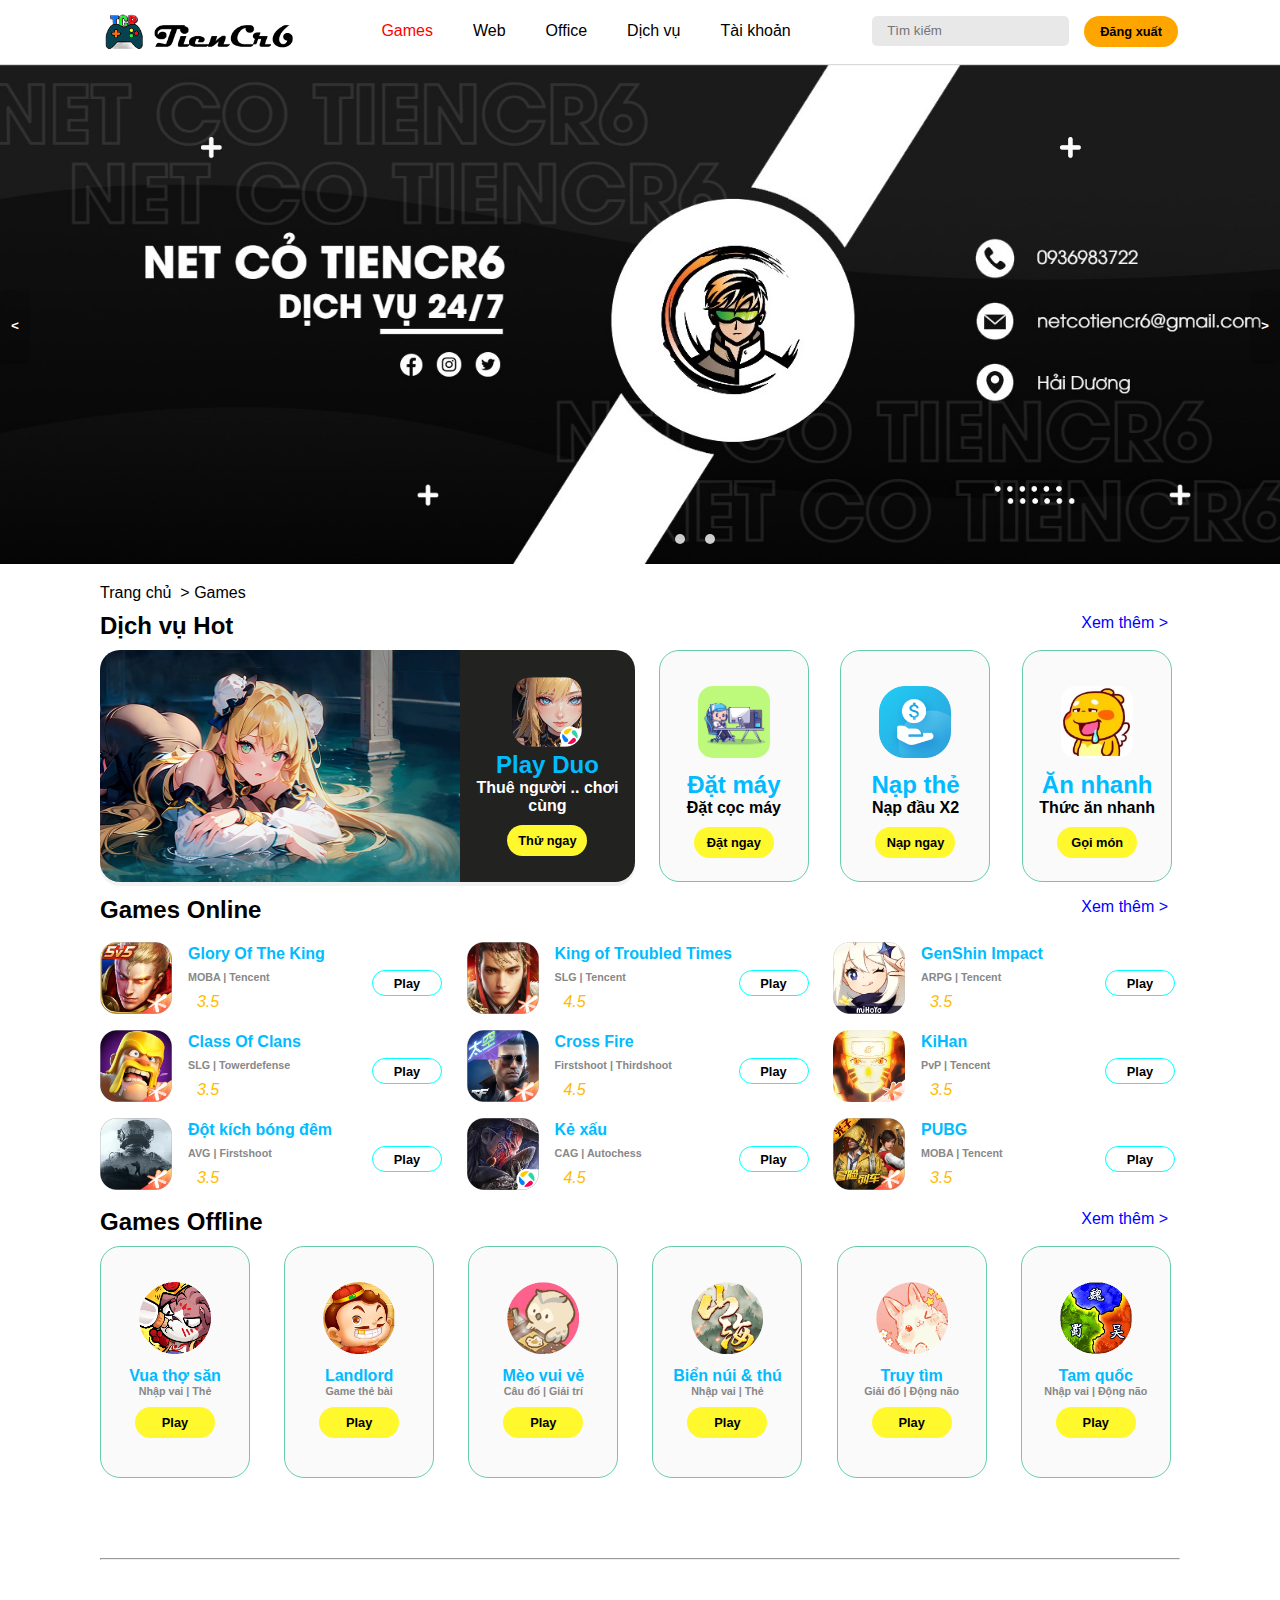
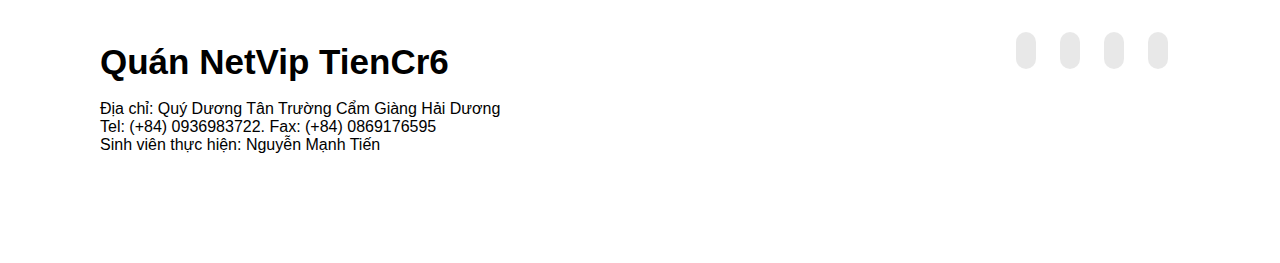
<file: index.html>
<!DOCTYPE html>
<html lang="en">
<head>
    <meta charset="UTF-8">
    <meta http-equiv="X-UA-Compatible" content="IE=edge">
    <meta name="viewport" content="width=device-width, initial-scale=1.0">
    <link rel="icon" type="image/x-icon" href="assets/images/favicon.ico">
    <link rel="stylesheet" href="assets/css/stylesindex.css">
    <link rel="stylesheet" href="assets/css/sliderstyle.css">
    <link rel="stylesheet" href="https://cdnjs.cloudflare.com/ajax/libs/font-awesome/6.4.0/css/all.min.css" integrity="sha512-iecdLmaskl7CVkqkXNQ/ZH/XLlvWZOJyj7Yy7tcenmpD1ypASozpmT/E0iPtmFIB46ZmdtAc9eNBvH0H/ZpiBw==" crossorigin="anonymous" referrerpolicy="no-referrer" />
    <title>NetVip TienCr6</title>
</head>
<body>
    <header>
        <div id="myHeader">
            <nav class="navbar">
                <div class="logo">
                    <a href="index.html">
                        <img src="assets/images/logo.png" alt="logo">
                    </a>
                </div>
                <ul class="links">
                    <li><a href="index.html" id="active">Games</a></li>
                    <li><a href="web.html">Web</a></li>
                    <li><a href="office.html">Office</a></li>
                    <li><a href="chat.html">Dịch vụ</a></li>
                    <li><a href="">Tài khoản</a></li>
                </ul>
                <div class="search-logout">
                    <div class="search">
                        <input type="text" placeholder="Tìm kiếm">
                        <a href="error.html"><i class="fa-solid fa-magnifying-glass"></i></a>
                    </div>
                    <a href="login.html" class="action_btn">Đăng xuất</a>
                    <div class="toggle_btn">
                        <i class="fa-solid fa-bars"></i>
                    </div>
                </div>
            </nav>
            <div class="dropdow_menu">
                <li><a href="index.html" id="active">Games</a></li>
                <li><a href="web.html">Web</a></li>
                <li><a href="office.html">Office</a></li>
                <li><a href="chat.html">Dịch vụ</a></li>
                <li><a href="">Tài khoản</a></li>
                <li><a href="login.html" class="action_btn">Đăng xuất</a></li>               
            </div>
        </div>
    </header>
    <main>
        <section id="hero">
            <div class="slider">
                <div class="list">
                    <div class="item">
                        <img src="assets/images/1.jpg" alt="">
                    </div>
                    <div class="item">
                        <img src="assets/images/2.jpg" alt="">
                    </div>
                    <div class="item">
                        <img src="assets/images/3.jpg" alt="">
                    </div>
                    <div class="item">
                        <img src="assets/images/4.jpg" alt="">
                    </div>
                    <div class="item">
                        <img src="assets/images/5.jpg" alt="">
                    </div>
                </div>
                <div class="buttons">
                    <button id="prev"><</button>
                    <button id="next">></button>
                </div>
                <ul class="dots">
                    <li class="active"></li>
                    <li></li>
                    <li></li>
                    <li></li>
                    <li></li>
                </ul>
            </div>
            <div class="Bread_Crumb">
                <a href="index.html">Trang chủ &nbsp</a>
                <p>> Games</p>
            </div>
            <div class="main--content">
                <div class="p1">
                    <div class="title">
                        <h2>Dịch vụ Hot</h2>
                        <a>Xem thêm ></a>
                    </div>
                    <div class="cards">
                        <div class="card card-1">
                            <div class="card--stats">
                                <img src="assets/images/thuenv.webp" alt="thuenv">
                            </div>
                            <div class="card--data">
                                <div class="card--data_ctn">
                                    <img src="assets/images/thuenv_icon.webp" alt="thuenv_icon">
                                    <h2 class="card--title">Play Duo</h2>
                                    <h4>Thuê người .. chơi cùng</h4>
                                    <button class="action_test">Thử ngay</button>
                                </div>
                            </div>
                        </div>
                        <div class="card card-2">
                            <div class="card--stats">
                                <img src="assets/images/thuepc.webp" alt="">
                            </div>
                            <div class="card--data">
                                <h2 class="card--title">Đặt máy</h2>
                                <h4>Đặt cọc máy</h4>
                            </div>
                            <div class="card--button">
                                <button class="action_test">Đặt ngay</button>
                            </div>
                        </div>
                        <div class="card card-2">
                            <div class="card--stats">
                                <img src="assets/images/napcard.webp" alt="">
                            </div>
                            <div class="card--data">
                                <h2 class="card--title">Nạp thẻ</h2>
                                <h4>Nạp đầu X2</h4>
                            </div>
                            <div class="card--button">
                                <button class="action_test">Nạp ngay</button>
                            </div>
                        </div>
                        <div class="card card-2">
                            <div class="card--stats">
                                <img src="assets/images/annhanh.webp" alt="">
                            </div>
                            <div class="card--data">
                                <h2 class="card--title">Ăn nhanh</h2>
                                <h4>Thức ăn nhanh</h4>
                            </div>
                            <div class="card--button">
                                <button class="action_test">Gọi món</button>
                            </div>
                        </div>
                    </div>
                </div>
                <div class="p2">
                    <div class="title">
                        <h2>Games Online</h2>
                        <a>Xem thêm ></a>
                    </div>
                    <div class="cards">
                        <div class="card card-3">
                            <div class="card--stats">
                                <img src="assets/images/5v5.webp" alt="">
                            </div>
                            <div class="card--data">
                                <h4 class="card--title">Glory Of The King</h4>
                                <h6>MOBA | Tencent</h6>
                                <i class="fa-solid fa-face-grin-stars">&nbsp 3.5</i>
                            </div>
                            <div class="card--button">
                                <button class="action_test_2">Play</button>
                            </div>
                        </div>
                        <div class="card card-3">
                            <div class="card--stats">
                                <img src="assets/images/King of Troubled Time.webp" alt="">
                            </div>
                            <div class="card--data">
                                <h4 class="card--title">King of Troubled Times</h4>
                                <h6>SLG | Tencent</h6>
                                <i class="fa-solid fa-face-grin-stars">&nbsp 4.5</i>
                            </div>
                            <div class="card--button">
                                <button class="action_test_2">Play</button>
                            </div>
                        </div>
                        <div class="card card-3">
                            <div class="card--stats">
                                <img src="assets/images/Genshin.webp" alt="">
                            </div>
                            <div class="card--data">
                                <h4 class="card--title">GenShin Impact</h4>
                                <h6>ARPG | Tencent</h6>
                                <i class="fa-solid fa-face-grin-stars">&nbsp 3.5</i>
                            </div>
                            <div class="card--button">
                                <button class="action_test_2">Play</button>
                            </div>
                        </div>
                    </div>
                    <div class="cards">
                        <div class="card card-3">
                            <div class="card--stats">
                                <img src="assets/images/classofclan.webp"alt="">
                            </div>
                            <div class="card--data">
                                <h4 class="card--title">Class Of Clans</h4>
                                <h6>SLG | Towerdefense</h6>
                                <i class="fa-solid fa-face-grin-stars">&nbsp 3.5</i>
                            </div>
                            <div class="card--button">
                                <button class="action_test_2">Play</button>
                            </div>
                        </div>
                        <div class="card card-3">
                            <div class="card--stats">
                                <img src="assets/images/crossfire.webp" alt="">
                            </div>
                            <div class="card--data">
                                <h4 class="card--title">Cross Fire</h4>
                                <h6>Firstshoot | Thirdshoot</h6>
                                <i class="fa-solid fa-face-grin-stars">&nbsp 4.5</i>
                            </div>
                            <div class="card--button">
                                <button class="action_test_2">Play</button>
                            </div>
                        </div>
                        <div class="card card-3">
                            <div class="card--stats">
                                <img src="assets/images/KiHan.webp" alt="">
                            </div>
                            <div class="card--data">
                                <h4 class="card--title">KiHan</h4>
                                <h6>PvP | Tencent</h6>
                                <i class="fa-solid fa-face-grin-stars">&nbsp 3.5</i>
                            </div>
                            <div class="card--button">
                                <button class="action_test_2">Play</button>
                            </div>
                        </div>
                    </div>
                    <div class="cards">
                        <div class="card card-3">
                            <div class="card--stats">
                                <img src="assets/images/vungtoi.webp" alt="">
                            </div>
                            <div class="card--data">
                                <h4 class="card--title">Đột kích bóng đêm</h4>
                                <h6>AVG | Firstshoot</h6>
                                <i class="fa-solid fa-face-grin-stars">&nbsp 3.5</i>
                            </div>
                            <div class="card--button">
                                <button class="action_test_2">Play</button>
                            </div>
                        </div>
                        <div class="card card-3">
                            <div class="card--stats">
                                <img src="assets/images/kexau.webp" alt="">
                            </div>
                            <div class="card--data">
                                <h4 class="card--title">Kẻ xấu</h4>
                                <h6>CAG | Autochess</h6>
                                <i class="fa-solid fa-face-grin-stars">&nbsp 4.5</i>
                            </div>
                            <div class="card--button">
                                <button class="action_test_2">Play</button>
                            </div>
                        </div>
                        <div class="card card-3">
                            <div class="card--stats">
                                <img src="assets/images/pubg.webp" alt="">
                            </div>
                            <div class="card--data">
                                <h4 class="card--title">PUBG</h4>
                                <h6>MOBA | Tencent</h6>
                                <i class="fa-solid fa-face-grin-stars">&nbsp 3.5</i>
                            </div>
                            <div class="card--button">
                                <button class="action_test_2">Play</button>
                            </div>
                        </div>
                    </div>
                </div>
                <div class="p3">
                    <div class="title">
                        <h2>Games Offline</h2>
                        <a>Xem thêm ></a>
                    </div>
                    <div class="cards">
                        <div class="card card-2" style="margin-left: 0;">
                            <div class="card--stats">
                                <img src="assets/images/vuathosan.webp" alt="">
                            </div>
                            <div class="card--data">
                                <h4 class="card--title">Vua thợ săn</h4>
                                <h6>Nhập vai | Thẻ</h6>
                            </div>
                            <div class="card--button">
                                <button class="action_test">Play</button>
                            </div>
                        </div>
                        <div class="card card-2">
                            <div class="card--stats">
                                <img src="assets/images/landlord.webp" alt="">
                            </div>
                            <div class="card--data">
                                <h4 class="card--title">Landlord</h4>
                                <h6>Game thẻ bài</h6>
                            </div>
                            <div class="card--button">
                                <button class="action_test">Play</button>
                            </div>
                        </div>
                        <div class="card card-2">
                            <div class="card--stats">
                                <img src="assets/images/meovuive.webp" alt="">
                            </div>
                            <div class="card--data">
                                <h4 class="card--title">Mèo vui vẻ</h4>
                                <h6>Câu đố | Giải trí</h6>
                            </div>
                            <div class="card--button">
                                <button class="action_test">Play</button>
                            </div>
                        </div>
                        <div class="card card-2">
                            <div class="card--stats">
                                <img src="assets/images/biennui.webp" alt="">
                            </div>
                            <div class="card--data">
                                <h4 class="card--title">Biển núi & thú</h4>
                                <h6>Nhập vai | Thẻ</h6>
                            </div>
                            <div class="card--button">
                                <button class="action_test">Play</button>
                            </div>
                        </div>
                        <div class="card card-2">
                            <div class="card--stats">
                                <img src="assets/images/truytim.webp" alt="">
                            </div>
                            <div class="card--data">
                                <h4 class="card--title">Truy tìm</h4>
                                <h6>Giải đố | Động não</h6>
                            </div>
                            <div class="card--button">
                                <button class="action_test">Play</button>
                            </div>
                        </div>
                        <div class="card card-2">
                            <div class="card--stats">
                                <img src="assets/images/tamquoc.webp" alt="">
                            </div>
                            <div class="card--data">
                                <h4 class="card--title">Tam quốc</h4>
                                <h6>Nhập vai | Động não</h6>
                            </div>
                            <div class="card--button">
                                <button class="action_test">Play</button>
                            </div>
                        </div>

                    </div>
                </div>
            </div>
            </div>
            <hr/>
        </section>
    </main>
    <footer>
        <div class="info">
            <h1>Quán NetVip TienCr6</h1>
            <br>
            <p>Địa chỉ: Quý Dương Tân Trường Cẩm Giàng Hải Dương</p>
            <p>Tel: (+84) 0936983722. Fax: (+84) 0869176595</p>
            <p>Sinh viên thực hiện: Nguyễn Mạnh Tiến</p>
        </div>
        <div class="link-info">
            <li><a href="http://facebook.com/tiencr6" target="_blank"><i class="fa-brands fa-facebook" style="color: blue;"></i></a></li>
            <li><a href="http://youtube.com" target="_blank"><i class="fa-brands fa-youtube" style="color: red;"></i></a></li>
            <li><a href="https://github.com/Tiendz6" target="_blank"><i class="fa-brands fa-github" style="color: black;"></i></a></li>
            <li><a href="https://t.me/tiencr6" target="_blank"><i class="fa-brands fa-telegram" style="color: rgb(73, 73, 255);"></i></a></li>            
        </div>
    </footer>
    <div class="qr">
        <a style="text-decoration:none" class='messenger' href='https://duykhoa.com/' target='_blank' title='noti'>
            <i aria-hidden='true' class='fab fa-facebook-messenger rung'></i>
        </a>
    </div>
</body>
<script src="assets/js/app.js"></script>
<script src="assets/js/main.js"></script>
</html>
</file>
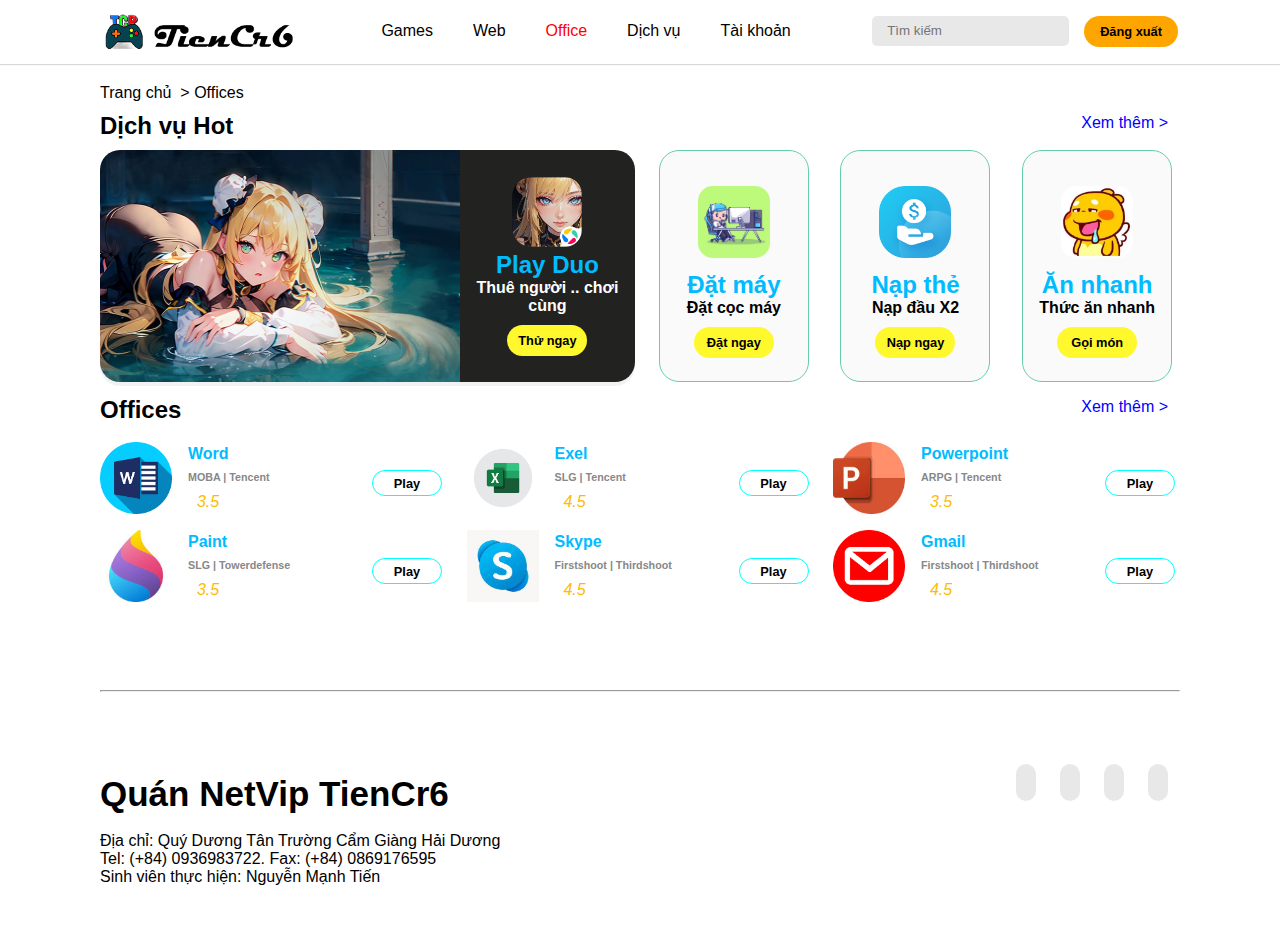
<file: acc.html>
<!DOCTYPE html>
<html lang="en">
<head>
    <meta charset="UTF-8">
    <meta http-equiv="X-UA-Compatible" content="IE=edge">
    <meta name="viewport" content="width=device-width, initial-scale=1.0">
    <link rel="icon" type="image/x-icon" href="assets/images/favicon.ico">
    <link rel="stylesheet" href="assets/css/stylesindex.css">
    <link rel="stylesheet" href="assets/css/sliderstyle.css">
    <link rel="stylesheet" href="https://cdnjs.cloudflare.com/ajax/libs/font-awesome/6.4.0/css/all.min.css" integrity="sha512-iecdLmaskl7CVkqkXNQ/ZH/XLlvWZOJyj7Yy7tcenmpD1ypASozpmT/E0iPtmFIB46ZmdtAc9eNBvH0H/ZpiBw==" crossorigin="anonymous" referrerpolicy="no-referrer" />
    <title>NetVip TienCr6</title>
</head>
<body>
    <header>
        <div id="myHeader">
            <nav class="navbar">
                <div class="logo">
                    <a href="index.html">
                        <img src="assets/images/logo.png" alt="logo">
                    </a>
                </div>
                <ul class="links">
                    <li><a href="index.html">Games</a></li>
                    <li><a href="web.html">Web</a></li>
                    <li><a href="office.html" id="active">Office</a></li>
                    <li><a href="chat.html">Dịch vụ</a></li>
                    <li><a href="">Tài khoản</a></li>
                </ul>
                <div class="search-logout">
                    <div class="search">
                        <input type="text" placeholder="Tìm kiếm">
                        <a href="error.html"><i class="fa-solid fa-magnifying-glass"></i></a>
                    </div>
                    <a href="login.html" class="action_btn">Đăng xuất</a>
                    <div class="toggle_btn">
                        <i class="fa-solid fa-bars"></i>
                    </div>
                </div>
            </nav>
            <div class="dropdow_menu">
                <li><a href="index.html">Games</a></li>
                <li><a href="web.html">Web</a></li>
                <li><a href="office.html" id="active">Office</a></li>
                <li><a href="chat.html">Dịch vụ</a></li>
                <li><a href="">Tài khoản</a></li>
                <li><a href="login.html" class="action_btn">Đăng xuất</a></li>               
            </div>
        </div>
    </header>
    <main>
        <section id="hero">
            <div class="Bread_Crumb">
                <a href="index.html">Trang chủ &nbsp</a>
                <p>> Offices</p>
            </div>
            <div class="main--content">
                <div class="p1">
                    <div class="title">
                        <h2>Dịch vụ Hot</h2>
                        <a>Xem thêm ></a>
                    </div>
                    <div class="cards">
                        <div class="card card-1">
                            <div class="card--stats">
                                <img src="assets/images/thuenv.webp" alt="thuenv">
                            </div>
                            <div class="card--data">
                                <div class="card--data_ctn">
                                    <img src="assets/images/thuenv_icon.webp" alt="thuenv_icon">
                                    <h2 class="card--title">Play Duo</h2>
                                    <h4>Thuê người .. chơi cùng</h4>
                                    <button class="action_test">Thử ngay</button>
                                </div>
                            </div>
                        </div>
                        <div class="card card-2">
                            <div class="card--stats">
                                <img src="assets/images/thuepc.webp" alt="">
                            </div>
                            <div class="card--data">
                                <h2 class="card--title">Đặt máy</h2>
                                <h4>Đặt cọc máy</h4>
                            </div>
                            <div class="card--button">
                                <button class="action_test">Đặt ngay</button>
                            </div>
                        </div>
                        <div class="card card-2">
                            <div class="card--stats">
                                <img src="assets/images/napcard.webp" alt="">
                            </div>
                            <div class="card--data">
                                <h2 class="card--title">Nạp thẻ</h2>
                                <h4>Nạp đầu X2</h4>
                            </div>
                            <div class="card--button">
                                <button class="action_test">Nạp ngay</button>
                            </div>
                        </div>
                        <div class="card card-2">
                            <div class="card--stats">
                                <img src="assets/images/annhanh.webp" alt="">
                            </div>
                            <div class="card--data">
                                <h2 class="card--title">Ăn nhanh</h2>
                                <h4>Thức ăn nhanh</h4>
                            </div>
                            <div class="card--button">
                                <button class="action_test">Gọi món</button>
                            </div>
                        </div>
                    </div>
                </div>
                <div class="p2">
                    <div class="title">
                        <h2>Offices</h2>
                        <a>Xem thêm ></a>
                    </div>
                    <div class="cards">
                        <div class="card card-3">
                            <div class="card--stats">
                                <img src="assets/images/word.webp" alt="">
                            </div>
                            <div class="card--data">
                                <h4 class="card--title">Word</h4>
                                <h6>MOBA | Tencent</h6>
                                <i class="fa-solid fa-face-grin-stars">&nbsp 3.5</i>
                            </div>
                            <div class="card--button">
                                <button class="action_test_2">Play</button>
                            </div>
                        </div>
                        <div class="card card-3">
                            <div class="card--stats">
                                <img src="assets/images/exel.webp" alt="">
                            </div>
                            <div class="card--data">
                                <h4 class="card--title">Exel</h4>
                                <h6>SLG | Tencent</h6>
                                <i class="fa-solid fa-face-grin-stars">&nbsp 4.5</i>
                            </div>
                            <div class="card--button">
                                <button class="action_test_2">Play</button>
                            </div>
                        </div>
                        <div class="card card-3">
                            <div class="card--stats">
                                <img src="assets/images/powerpoint.webp" alt="">
                            </div>
                            <div class="card--data">
                                <h4 class="card--title">Powerpoint</h4>
                                <h6>ARPG | Tencent</h6>
                                <i class="fa-solid fa-face-grin-stars">&nbsp 3.5</i>
                            </div>
                            <div class="card--button">
                                <button class="action_test_2">Play</button>
                            </div>
                        </div>
                    </div>
                    <div class="cards">
                        <div class="card card-3">
                            <div class="card--stats">
                                <img src="assets/images/paint.webp"alt="">
                            </div>
                            <div class="card--data">
                                <h4 class="card--title">Paint</h4>
                                <h6>SLG | Towerdefense</h6>
                                <i class="fa-solid fa-face-grin-stars">&nbsp 3.5</i>
                            </div>
                            <div class="card--button">
                                <button class="action_test_2">Play</button>
                            </div>
                        </div>
                        <div class="card card-3">
                            <div class="card--stats">
                                <img src="assets/images/skype.webp" alt="">
                            </div>
                            <div class="card--data">
                                <h4 class="card--title">Skype</h4>
                                <h6>Firstshoot | Thirdshoot</h6>
                                <i class="fa-solid fa-face-grin-stars">&nbsp 4.5</i>
                            </div>
                            <div class="card--button">
                                <button class="action_test_2">Play</button>
                            </div>
                        </div>
                        <div class="card card-3">
                            <div class="card--stats">
                                <img src="assets/images/gmail.webp" alt="">
                            </div>
                            <div class="card--data">
                                <h4 class="card--title">Gmail</h4>
                                <h6>Firstshoot | Thirdshoot</h6>
                                <i class="fa-solid fa-face-grin-stars">&nbsp 4.5</i>
                            </div>
                            <div class="card--button">
                                <button class="action_test_2">Play</button>
                            </div>
                        </div>
                    </div>
                </div>
            </div>
            <hr/>
        </section>
    </main>
    <footer>
        <div class="info">
            <h1>Quán NetVip TienCr6</h1>
            <br>
            <p>Địa chỉ: Quý Dương Tân Trường Cẩm Giàng Hải Dương</p>
            <p>Tel: (+84) 0936983722. Fax: (+84) 0869176595</p>
            <p>Sinh viên thực hiện: Nguyễn Mạnh Tiến</p>
        </div>
        <div class="link-info">
            <li><a href="http://facebook.com/tiencr6" target="_blank"><i class="fa-brands fa-facebook" style="color: blue;"></i></a></li>
            <li><a href="http://youtube.com" target="_blank"><i class="fa-brands fa-youtube" style="color: red;"></i></a></li>
            <li><a href="https://github.com/Tiendz6" target="_blank"><i class="fa-brands fa-github" style="color: black;"></i></a></li>
            <li><a href="https://t.me/tiencr6" target="_blank"><i class="fa-brands fa-telegram" style="color: rgb(73, 73, 255);"></i></a></li>            
        </div>
    </footer>
</body>
<script src="assets/js/app.js"></script>
<script src="assets/js/main.js"></script>
</html>
</file>
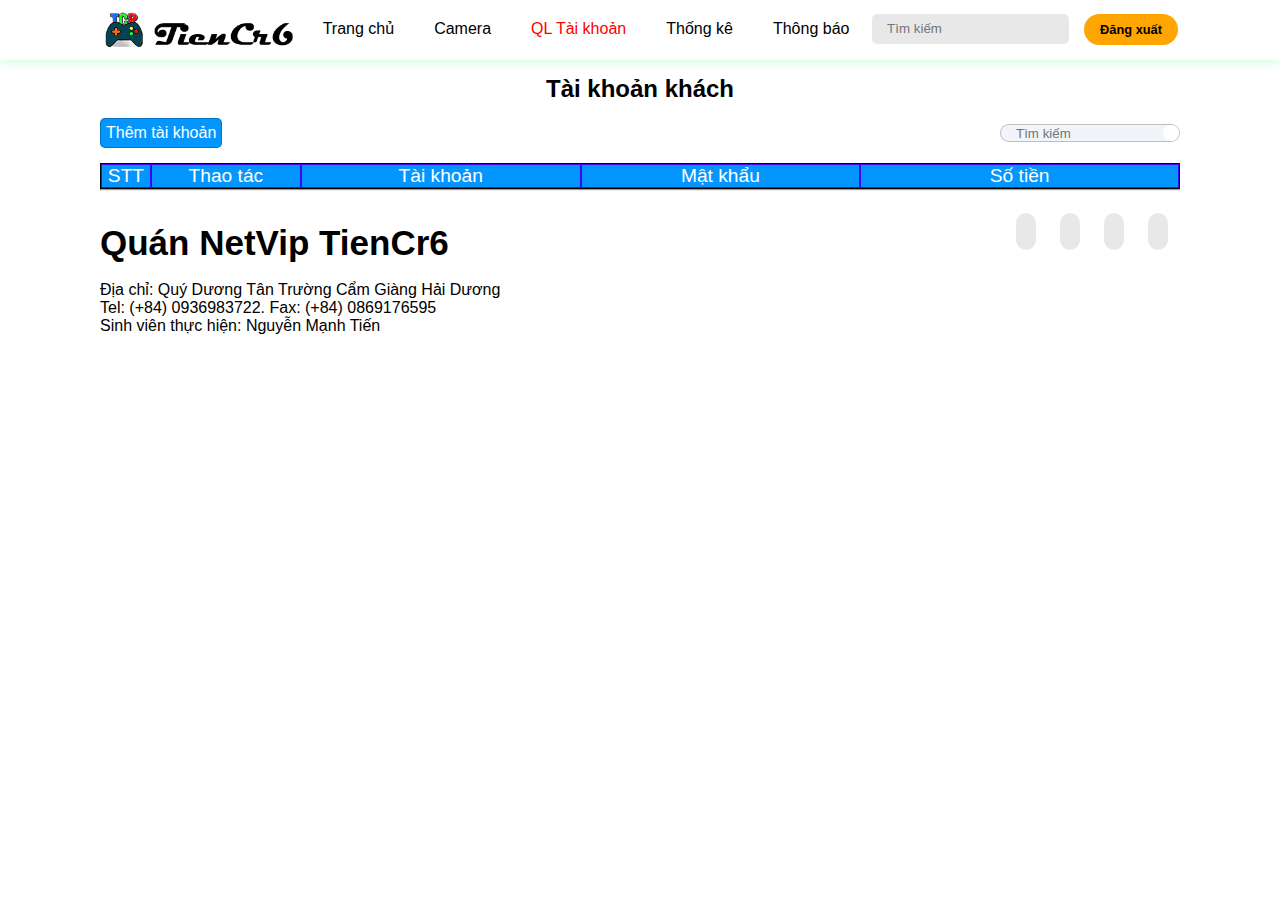
<file: account.html>
<!DOCTYPE html>
<html lang="en">
<head>
    <meta charset="UTF-8">
    <meta http-equiv="X-UA-Compatible" content="IE=edge">
    <meta name="viewport" content="width=device-width, initial-scale=1.0">
    <link rel="icon" type="image/x-icon" href="assets/images/favicon.ico">
    <link rel="stylesheet" href="assets/css/styles.css">
    <link rel="stylesheet" href="assets/css/add-account.css">
    <link rel="stylesheet" href="https://cdnjs.cloudflare.com/ajax/libs/font-awesome/6.4.0/css/all.min.css" integrity="sha512-iecdLmaskl7CVkqkXNQ/ZH/XLlvWZOJyj7Yy7tcenmpD1ypASozpmT/E0iPtmFIB46ZmdtAc9eNBvH0H/ZpiBw==" crossorigin="anonymous" referrerpolicy="no-referrer" />
    <title>NetVip TienCr6</title>
</head>
<body>
    <header>
        <div id="myHeader">
            <nav class="navbar">
                <div class="logo">
                    <a href="admin.html">
                        <img src="assets/images/logo.png" alt="logo">
                    </a>
                </div>
                <ul class="links">
                    <li><a href="admin.html">Trang chủ</a></li>
                    <li><a href="camera.html">Camera</a></li>
                    <li><a href="account.html" id="active">QL Tài khoản</a></li>
                    <li><a href="">Thống kê</a></li>
                    <li><a href="">Thông báo</a></li>
                </ul>
                <div class="search-logout">
                    <div class="search">
                        <input type="text" placeholder="Tìm kiếm">
                        <a href="error2.html"><i class="fa-solid fa-magnifying-glass"></i></a>
                    </div>
                    <a href="login.html" class="action_btn">Đăng xuất</a>
                    <div class="toggle_btn">
                        <i class="fa-solid fa-bars"></i>
                    </div>
                </div>
            </nav>
            <div class="dropdow_menu">
                <li><a href="admin.html">Trang chủ</a></li>
                <li><a href="camera.html">Camera</a></li>
                <li><a href="account.html" id="active">QL Tài khoản</a></li>
                <li><a href="">Thống kê</a></li>
                <li><a href="">Thông báo</a></li>
                <li><a href="login.html" class="action_btn">Đăng xuất</a></li>               
            </div>
        </div>
    </header>
    <main>
        <section id="hero">
            <div class="main--content">
                <div class="title">
                    <h2>Tài khoản khách</h2>
                </div>
                <div class="tool">
                    <div class="add-button">
                        <i class="fa-solid fa-plus"></i>
                        <span>Thêm tài khoản</span>
                    </div>
                    <div class="search1">
                        <input type="text" placeholder="Tìm kiếm">
                        <button><i class="fa-solid fa-magnifying-glass"></i></button>
                    </div>
                </div>
                <div class="add-account">
                    <div class="wrapper">
                        <form action="" id="form-signup" onsubmit="signup()">
                            <div class="x"><i class="fa-solid fa-xmark"></i></div>
                            <h1 class="form-heading">Tạo tài khoản</h1>
                            <div class="form-group">
                                <i class="fa-solid fa-user-shield"></i>
                                <input type="text" class="form-input" placeholder="Tên tài khoản" id="username" required>
                            </div>
                            <div class="form-group">
                                <i class="fa-solid fa-key"></i>
                                <input type="text" class="form-input" placeholder=" Mật khẩu" id="password" required>
                            </div>
                            <div class="form-group">
                                <i class="fa-solid fa-coins"></i>
                                <input type="number" class="form-input" placeholder=" Số tiền nạp" id="coin" required>
                            </div>
                            <input type="submit" value="Tạo" class="form-submit">
                        </form>
                    </div>
                </div>
                <div class="Info-container">
                    <div class="header-account">
                        <div class="STT">STT</div>
                        <div class="Thao_tac">Thao tác</div>
                        <div class="Tai_khoan">Tài khoản</div>
                        <div class="Mat_khau">Mật khẩu</div>
                        <div class="So_tien">Số tiền</div>
                    </div>
                <div class="account-container"></div>
            </div>
            <hr width="1080px"/>
        </section>
    </main>
    <footer>
        <div class="info">
            <h1>Quán NetVip TienCr6</h1>
            <br>
            <p>Địa chỉ: Quý Dương Tân Trường Cẩm Giàng Hải Dương</p>
            <p>Tel: (+84) 0936983722. Fax: (+84) 0869176595</p>
            <p>Sinh viên thực hiện: Nguyễn Mạnh Tiến</p>
        </div>
        <div class="link-info">
            <li><a href="http://facebook.com/tiencr6" target="_blank"><i class="fa-brands fa-facebook" style="color: blue;"></i></a></li>
            <li><a href="http://youtube.com" target="_blank"><i class="fa-brands fa-youtube" style="color: red;"></i></a></li>
            <li><a href="https://github.com/Tiendz6" target="_blank"><i class="fa-brands fa-github" style="color: black;"></i></a></li>
            <li><a href="https://t.me/tiencr6" target="_blank"><i class="fa-brands fa-telegram" style="color: rgb(73, 73, 255);"></i></a></li>            
        </div>
    </footer>
    <script src="https://ajax.googleapis.com/ajax/libs/jquery/3.5.1/jquery.min.js"></script>
</body>
<script src="assets/js/main.js"></script>
<script src="assets/js/account.js"></script>
</html>
</file>
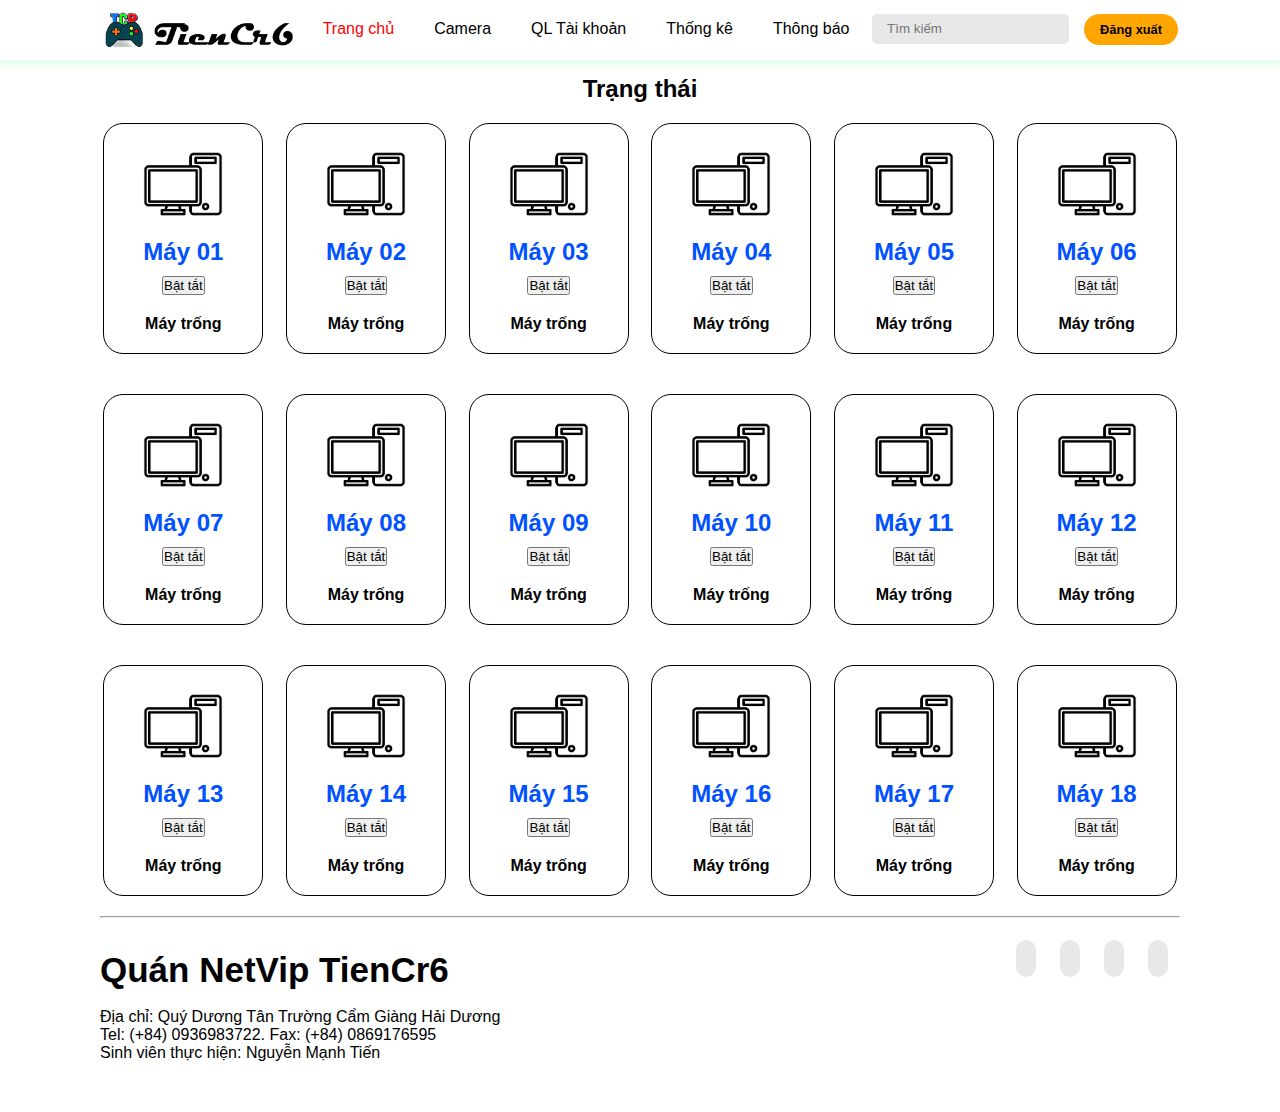
<file: admin.html>
<!DOCTYPE html>
<html lang="en">
<head>
    <meta charset="UTF-8">
    <meta http-equiv="X-UA-Compatible" content="IE=edge">
    <meta name="viewport" content="width=device-width, initial-scale=1.0">
    <link rel="icon" type="image/x-icon" href="assets/images/favicon.ico">
    <link rel="stylesheet" href="assets/css/styles.css">
    <link rel="stylesheet" href="https://cdnjs.cloudflare.com/ajax/libs/font-awesome/6.4.0/css/all.min.css" integrity="sha512-iecdLmaskl7CVkqkXNQ/ZH/XLlvWZOJyj7Yy7tcenmpD1ypASozpmT/E0iPtmFIB46ZmdtAc9eNBvH0H/ZpiBw==" crossorigin="anonymous" referrerpolicy="no-referrer" />
    <title>NetVip TienCr6</title>
</head>
<body>
    <header>
        <div id="myHeader">
            <nav class="navbar">
                <div class="logo">
                    <a href="admin.html">
                        <img src="assets/images/logo.png" alt="logo">
                    </a>
                </div>
                <ul class="links">
                    <li><a href="admin.html" id="active">Trang chủ</a></li>
                    <li><a href="camera.html">Camera</a></li>
                    <li><a href="account.html">QL Tài khoản</a></li>
                    <li><a href="">Thống kê</a></li>
                    <li><a href="">Thông báo</a></li>
                </ul>
                <div class="search-logout">
                    <div class="search">
                        <input type="text" placeholder="Tìm kiếm">
                        <a href="error2.html"><i class="fa-solid fa-magnifying-glass"></i></a>
                    </div>
                    <a href="login.html" class="action_btn">Đăng xuất</a>
                    <div class="toggle_btn">
                        <i class="fa-solid fa-bars"></i>
                    </div>
                </div>
            </nav>
            <div class="dropdow_menu">
                <li><a href="admin.html" id="active">Trang chủ</a></li>
                <li><a href="camera.html">Camera</a></li>
                <li><a href="account.html">QL Tài khoản</a></li>
                <li><a href="">Thống kê</a></li>
                <li><a href="">Thông báo</a></li>
                <li><a href="login.html" class="action_btn">Đăng xuất</a></li>               
            </div>
        </div>
    </header>
    <main>
        <section id="hero">
            <div class="main--content">
                <div class="p1">
                    <div class="title">
                        <h2>Trạng thái</h2>
                    </div>
                    <div class="cards">
                        <div class="card card-1">
                            <div class="card--stats">
                                <img src="assets/images/pc.webp" alt="">
                            </div>
                            <div class="card--data">
                                <h2 class="card--title">Máy 01</h2>
                                <button>Bật tắt</button>
                                <h4>Máy trống</h4>
                            </div>
                        </div>
                        <div class="card card-1">
                            <div class="card--stats">
                                <img src="assets/images/pc.webp" alt="">
                            </div>
                            <div class="card--data">
                                <h2 class="card--title">Máy 02</h2>
                                <button>Bật tắt</button>
                                <h4>Máy trống</h4>
                            </div>
                        </div>
                        <div class="card card-1">
                            <div class="card--stats">
                                <img src="assets/images/pc.webp" alt="">
                            </div>
                            <div class="card--data">
                                <h2 class="card--title">Máy 03</h2>
                                <button>Bật tắt</button>
                                <h4>Máy trống</h4>
                            </div>
                        </div>
                        <div class="card card-1">
                            <div class="card--stats">
                                <img src="assets/images/pc.webp" alt="">
                            </div>
                            <div class="card--data">
                                <h2 class="card--title">Máy 04</h2>
                                <button>Bật tắt</button>
                                <h4>Máy trống</h4>
                            </div>
                        </div>
                        <div class="card card-1">
                            <div class="card--stats">
                                <img src="assets/images/pc.webp" alt="">
                            </div>
                            <div class="card--data">
                                <h2 class="card--title">Máy 05</h2>
                                <button>Bật tắt</button>
                                <h4>Máy trống</h4>
                            </div>
                        </div>
                        <div class="card card-1">
                            <div class="card--stats">
                                <img src="assets/images/pc.webp" alt="">
                            </div>
                            <div class="card--data">
                                <h2 class="card--title">Máy 06</h2>
                                <button>Bật tắt</button>
                                <h4>Máy trống</h4>
                            </div>
                        </div>
                    </div>
                </div>
                <div class="p2">
                    <div class="cards">
                        <div class="card card-2">
                            <div class="card--stats">
                                <img src="assets/images/pc.webp" alt="">
                            </div>
                            <div class="card--data">
                                <h2 class="card--title">Máy 07</h2>
                                <button>Bật tắt</button>
                                <h4>Máy trống</h4>
                            </div>
                        </div>
                        <div class="card card-2">
                            <div class="card--stats">
                                <img src="assets/images/pc.webp" alt="">
                            </div>
                            <div class="card--data">
                                <h2 class="card--title">Máy 08</h2>
                                <button>Bật tắt</button>
                                <h4>Máy trống</h4>
                            </div>
                        </div>
                        <div class="card card-2">
                            <div class="card--stats">
                                <img src="assets/images/pc.webp" alt="">
                            </div>
                            <div class="card--data">
                                <h2 class="card--title">Máy 09</h2>
                                <button>Bật tắt</button>
                                <h4>Máy trống</h4>
                            </div>
                        </div>
                        <div class="card card-2">
                            <div class="card--stats">
                                <img src="assets/images/pc.webp" alt="">
                            </div>
                            <div class="card--data">
                                <h2 class="card--title">Máy 10</h2>
                                <button>Bật tắt</button>
                                <h4>Máy trống</h4>
                            </div>
                        </div>
                        <div class="card card-2">
                            <div class="card--stats">
                                <img src="assets/images/pc.webp" alt="">
                            </div>
                            <div class="card--data">
                                <h2 class="card--title">Máy 11</h2>
                                <button>Bật tắt</button>
                                <h4>Máy trống</h4>
                            </div>
                        </div>
                        <div class="card card-2">
                            <div class="card--stats">
                                <img src="assets/images/pc.webp" alt="">
                            </div>
                            <div class="card--data">
                                <h2 class="card--title">Máy 12</h2>
                                <button>Bật tắt</button>
                                <h4>Máy trống</h4>
                            </div>
                        </div>
                    </div>
                </div>
                <div class="p3">
                    </div>
                    <div class="cards">
                        <div class="card card-3">
                            <div class="card--stats">
                                <img src="assets/images/pc.webp" alt="">
                            </div>
                            <div class="card--data">
                                <h2 class="card--title">Máy 13</h2>
                                <button>Bật tắt</button>
                                <h4>Máy trống</h4>
                            </div>
                        </div>
                        <div class="card card-3">
                            <div class="card--stats">
                                <img src="assets/images/pc.webp" alt="">
                            </div>
                            <div class="card--data">
                                <h2 class="card--title">Máy 14</h2>
                                <button>Bật tắt</button>
                                <h4>Máy trống</h4>
                            </div>
                        </div>
                        <div class="card card-3">
                            <div class="card--stats">
                                <img src="assets/images/pc.webp" alt="">
                            </div>
                            <div class="card--data">
                                <h2 class="card--title">Máy 15</h2>
                                <button>Bật tắt</button>
                                <h4>Máy trống</h4>
                            </div>
                        </div>
                        <div class="card card-3">
                            <div class="card--stats">
                                <img src="assets/images/pc.webp" alt="">
                            </div>
                            <div class="card--data">
                                <h2 class="card--title">Máy 16</h2>
                                <button>Bật tắt</button>
                                <h4>Máy trống</h4>
                            </div>
                        </div>
                        <div class="card card-3">
                            <div class="card--stats">
                                <img src="assets/images/pc.webp" alt="">
                            </div>
                            <div class="card--data">
                                <h2 class="card--title">Máy 17</h2>
                                <button>Bật tắt</button>
                                <h4>Máy trống</h4>
                            </div>
                        </div>
                        <div class="card card-3">
                            <div class="card--stats">
                                <img src="assets/images/pc.webp" alt="">
                            </div>
                            <div class="card--data">
                                <h2 class="card--title">Máy 18</h2>
                                <button>Bật tắt</button>
                                <h4>Máy trống</h4>
                            </div>
                        </div>
                    </div>
                </div>
            </div>
            </div>
            <hr width="1080px"/>
        </section>
    </main>
    <footer>
        <div class="info">
            <h1>Quán NetVip TienCr6</h1>
            <br>
            <p>Địa chỉ: Quý Dương Tân Trường Cẩm Giàng Hải Dương</p>
            <p>Tel: (+84) 0936983722. Fax: (+84) 0869176595</p>
            <p>Sinh viên thực hiện: Nguyễn Mạnh Tiến</p>
        </div>
        <div class="link-info">
            <li><a href="http://facebook.com/tiencr6" target="_blank"><i class="fa-brands fa-facebook" style="color: blue;"></i></a></li>
            <li><a href="http://youtube.com" target="_blank"><i class="fa-brands fa-youtube" style="color: red;"></i></a></li>
            <li><a href="https://github.com/Tiendz6" target="_blank"><i class="fa-brands fa-github" style="color: black;"></i></a></li>
            <li><a href="https://t.me/tiencr6" target="_blank"><i class="fa-brands fa-telegram" style="color: rgb(73, 73, 255);"></i></a></li>            
        </div>
    </footer>
</body>
<script src="assets/js/main.js"></script>
</html>
</file>
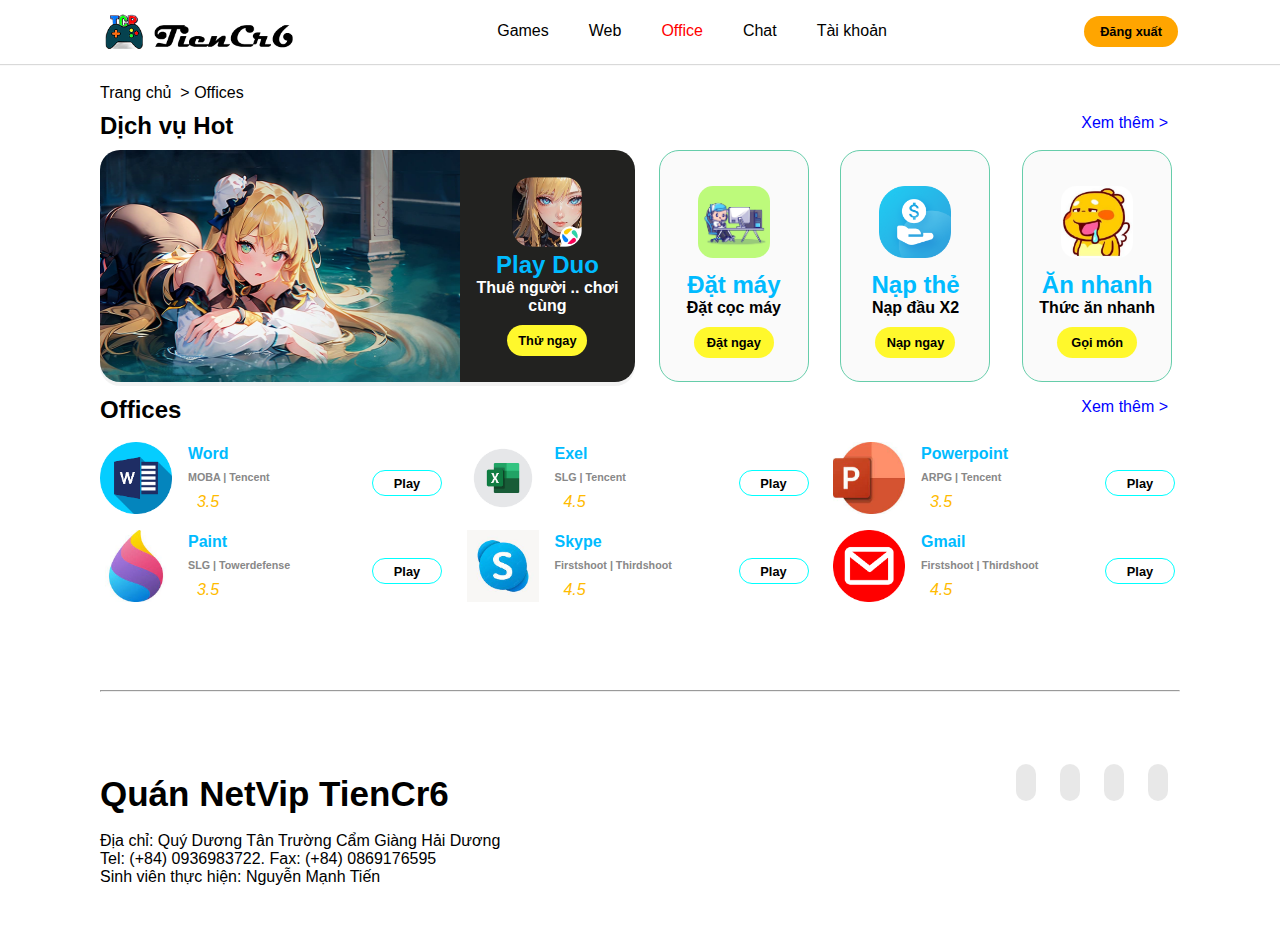
<file: office.html>
<!DOCTYPE html>
<html lang="en">
<head>
    <meta charset="UTF-8">
    <meta http-equiv="X-UA-Compatible" content="IE=edge">
    <meta name="viewport" content="width=device-width, initial-scale=1.0">
    <link rel="icon" type="image/x-icon" href="assets/images/favicon.ico">
    <link rel="stylesheet" href="assets/css/stylesindex.css">
    <link rel="stylesheet" href="assets/css/sliderstyle.css">
    <link rel="stylesheet" href="https://cdnjs.cloudflare.com/ajax/libs/font-awesome/6.4.0/css/all.min.css" integrity="sha512-iecdLmaskl7CVkqkXNQ/ZH/XLlvWZOJyj7Yy7tcenmpD1ypASozpmT/E0iPtmFIB46ZmdtAc9eNBvH0H/ZpiBw==" crossorigin="anonymous" referrerpolicy="no-referrer" />
    <title>NetVip TienCr6</title>
</head>
<body>
    <header>
        <div id="myHeader">
            <nav class="navbar">
                <div class="logo">
                    <a href="index.html">
                        <img src="assets/images/logo.png" alt="logo">
                    </a>
                </div>
                <ul class="links">
                    <li><a href="index.html">Games</a></li>
                    <li><a href="web.html">Web</a></li>
                    <li><a href="office.html" id="active">Office</a></li>
                    <li><a href="chat.html">Chat</a></li>
                    <li><a href="">Tài khoản</a></li>
                </ul>
                <a href="login.html" class="action_btn">Đăng xuất</a>
                <div class="toggle_btn">
                    <i class="fa-solid fa-bars"></i>
                </div>
            </nav>
            <div class="dropdow_menu">
                <li><a href="index.html">Games</a></li>
                <li><a href="web.html" id="active">Web</a></li>
                <li><a href="office.html" id="active">Office</a></li>
                <li><a href="chat.html">Chat</a></li>
                <li><a href="">Tài khoản</a></li>
                <li><a href="login.html" class="action_btn">Đăng xuất</a></li>               
            </div>
        </div>
    </header>
    <main>
        <section id="hero">
            <div class="Bread_Crumb">
                <a href="index.html">Trang chủ &nbsp</a>
                <p>> Offices</p>
            </div>
            <div class="main--content">
                <div class="p1">
                    <div class="title">
                        <h2>Dịch vụ Hot</h2>
                        <a>Xem thêm ></a>
                    </div>
                    <div class="cards">
                        <div class="card card-1">
                            <div class="card--stats">
                                <img src="assets/images/thuenv.webp" alt="thuenv">
                            </div>
                            <div class="card--data">
                                <div class="card--data_ctn">
                                    <img src="assets/images/thuenv_icon.webp" alt="thuenv_icon">
                                    <h2 class="card--title">Play Duo</h2>
                                    <h4>Thuê người .. chơi cùng</h4>
                                    <button class="action_test">Thử ngay</button>
                                </div>
                            </div>
                        </div>
                        <div class="card card-2">
                            <div class="card--stats">
                                <img src="assets/images/thuepc.webp" alt="">
                            </div>
                            <div class="card--data">
                                <h2 class="card--title">Đặt máy</h2>
                                <h4>Đặt cọc máy</h4>
                            </div>
                            <div class="card--button">
                                <button class="action_test">Đặt ngay</button>
                            </div>
                        </div>
                        <div class="card card-2">
                            <div class="card--stats">
                                <img src="assets/images/napcard.webp" alt="">
                            </div>
                            <div class="card--data">
                                <h2 class="card--title">Nạp thẻ</h2>
                                <h4>Nạp đầu X2</h4>
                            </div>
                            <div class="card--button">
                                <button class="action_test">Nạp ngay</button>
                            </div>
                        </div>
                        <div class="card card-2">
                            <div class="card--stats">
                                <img src="assets/images/annhanh.webp" alt="">
                            </div>
                            <div class="card--data">
                                <h2 class="card--title">Ăn nhanh</h2>
                                <h4>Thức ăn nhanh</h4>
                            </div>
                            <div class="card--button">
                                <button class="action_test">Gọi món</button>
                            </div>
                        </div>
                    </div>
                </div>
                <div class="p2">
                    <div class="title">
                        <h2>Offices</h2>
                        <a>Xem thêm ></a>
                    </div>
                    <div class="cards">
                        <div class="card card-3">
                            <div class="card--stats">
                                <img src="assets/images/word.webp" alt="">
                            </div>
                            <div class="card--data">
                                <h4 class="card--title">Word</h4>
                                <h6>MOBA | Tencent</h6>
                                <i class="fa-solid fa-face-grin-stars">&nbsp 3.5</i>
                            </div>
                            <div class="card--button">
                                <button class="action_test_2">Play</button>
                            </div>
                        </div>
                        <div class="card card-3">
                            <div class="card--stats">
                                <img src="assets/images/exel.webp" alt="">
                            </div>
                            <div class="card--data">
                                <h4 class="card--title">Exel</h4>
                                <h6>SLG | Tencent</h6>
                                <i class="fa-solid fa-face-grin-stars">&nbsp 4.5</i>
                            </div>
                            <div class="card--button">
                                <button class="action_test_2">Play</button>
                            </div>
                        </div>
                        <div class="card card-3">
                            <div class="card--stats">
                                <img src="assets/images/powerpoint.webp" alt="">
                            </div>
                            <div class="card--data">
                                <h4 class="card--title">Powerpoint</h4>
                                <h6>ARPG | Tencent</h6>
                                <i class="fa-solid fa-face-grin-stars">&nbsp 3.5</i>
                            </div>
                            <div class="card--button">
                                <button class="action_test_2">Play</button>
                            </div>
                        </div>
                    </div>
                    <div class="cards">
                        <div class="card card-3">
                            <div class="card--stats">
                                <img src="assets/images/paint.webp"alt="">
                            </div>
                            <div class="card--data">
                                <h4 class="card--title">Paint</h4>
                                <h6>SLG | Towerdefense</h6>
                                <i class="fa-solid fa-face-grin-stars">&nbsp 3.5</i>
                            </div>
                            <div class="card--button">
                                <button class="action_test_2">Play</button>
                            </div>
                        </div>
                        <div class="card card-3">
                            <div class="card--stats">
                                <img src="assets/images/skype.webp" alt="">
                            </div>
                            <div class="card--data">
                                <h4 class="card--title">Skype</h4>
                                <h6>Firstshoot | Thirdshoot</h6>
                                <i class="fa-solid fa-face-grin-stars">&nbsp 4.5</i>
                            </div>
                            <div class="card--button">
                                <button class="action_test_2">Play</button>
                            </div>
                        </div>
                        <div class="card card-3">
                            <div class="card--stats">
                                <img src="assets/images/gmail.webp" alt="">
                            </div>
                            <div class="card--data">
                                <h4 class="card--title">Gmail</h4>
                                <h6>Firstshoot | Thirdshoot</h6>
                                <i class="fa-solid fa-face-grin-stars">&nbsp 4.5</i>
                            </div>
                            <div class="card--button">
                                <button class="action_test_2">Play</button>
                            </div>
                        </div>
                    </div>
                </div>
            </div>
            <hr/>
        </section>
    </main>
    <footer>
        <div class="info">
            <h1>Quán NetVip TienCr6</h1>
            <br>
            <p>Địa chỉ: Quý Dương Tân Trường Cẩm Giàng Hải Dương</p>
            <p>Tel: (+84) 0936983722. Fax: (+84) 0869176595</p>
            <p>Sinh viên thực hiện: Nguyễn Mạnh Tiến</p>
        </div>
        <div class="link-info">
            <li><a href="http://facebook.com/tiencr6" target="_blank"><i class="fa-brands fa-facebook" style="color: blue;"></i></a></li>
            <li><a href="http://youtube.com" target="_blank"><i class="fa-brands fa-youtube" style="color: red;"></i></a></li>
            <li><a href="https://github.com/Tiendz6" target="_blank"><i class="fa-brands fa-github" style="color: black;"></i></a></li>
            <li><a href="https://t.me/tiencr6" target="_blank"><i class="fa-brands fa-telegram" style="color: rgb(73, 73, 255);"></i></a></li>            
        </div>
    </footer>
</body>
<script src="assets/js/app.js"></script>
<script src="assets/js/main.js"></script>
</html>
</file>
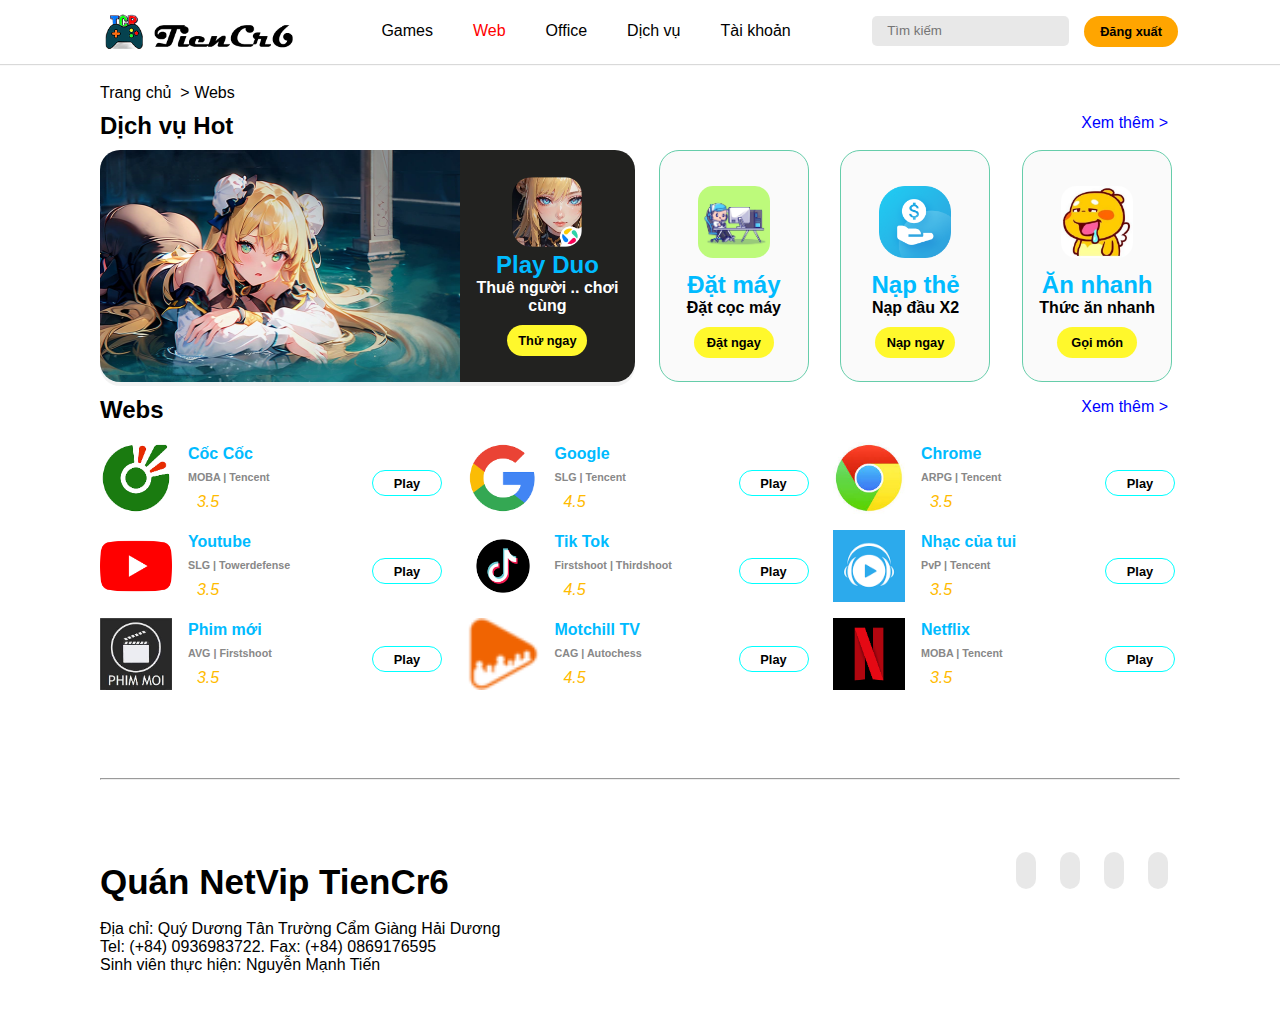
<file: web.html>
<!DOCTYPE html>
<html lang="en">
<head>
    <meta charset="UTF-8">
    <meta http-equiv="X-UA-Compatible" content="IE=edge">
    <meta name="viewport" content="width=device-width, initial-scale=1.0">
    <link rel="icon" type="image/x-icon" href="assets/images/favicon.ico">
    <link rel="stylesheet" href="assets/css/stylesindex.css">
    <link rel="stylesheet" href="assets/css/sliderstyle.css">
    <link rel="stylesheet" href="https://cdnjs.cloudflare.com/ajax/libs/font-awesome/6.4.0/css/all.min.css" integrity="sha512-iecdLmaskl7CVkqkXNQ/ZH/XLlvWZOJyj7Yy7tcenmpD1ypASozpmT/E0iPtmFIB46ZmdtAc9eNBvH0H/ZpiBw==" crossorigin="anonymous" referrerpolicy="no-referrer" />
    <title>NetVip TienCr6</title>
</head>
<body>
    <header>
        <div id="myHeader">
            <nav class="navbar">
                <div class="logo">
                    <a href="index.html">
                        <img src="assets/images/logo.png" alt="logo">
                    </a>
                </div>
                <ul class="links">
                    <li><a href="index.html">Games</a></li>
                    <li><a href="web.html" id="active">Web</a></li>
                    <li><a href="office.html">Office</a></li>
                    <li><a href="chat.html">Dịch vụ</a></li>
                    <li><a href="">Tài khoản</a></li>
                </ul>
                <div class="search-logout">
                    <div class="search">
                        <input type="text" placeholder="Tìm kiếm">
                        <a href="error.html"><i class="fa-solid fa-magnifying-glass"></i></a>
                    </div>
                    <a href="login.html" class="action_btn">Đăng xuất</a>
                    <div class="toggle_btn">
                        <i class="fa-solid fa-bars"></i>
                    </div>
                </div>
            </nav>
            <div class="dropdow_menu">
                <li><a href="index.html">Games</a></li>
                <li><a href="web.html" id="active">Web</a></li>
                <li><a href="office.html">Office</a></li>
                <li><a href="chat.html">Dịch vụ</a></li>
                <li><a href="">Tài khoản</a></li>
                <li><a href="login.html" class="action_btn">Đăng xuất</a></li>               
            </div>
        </div>
    </header>
    <main>
        <section id="hero">
            <div class="Bread_Crumb">
                <a href="index.html">Trang chủ &nbsp</a>
                <p>> Webs</p>
            </div>
            <div class="main--content">
                <div class="p1">
                    <div class="title">
                        <h2>Dịch vụ Hot</h2>
                        <a>Xem thêm ></a>
                    </div>
                    <div class="cards">
                        <div class="card card-1">
                            <div class="card--stats">
                                <img src="assets/images/thuenv.webp" alt="thuenv">
                            </div>
                            <div class="card--data">
                                <div class="card--data_ctn">
                                    <img src="assets/images/thuenv_icon.webp" alt="thuenv_icon">
                                    <h2 class="card--title">Play Duo</h2>
                                    <h4>Thuê người .. chơi cùng</h4>
                                    <button class="action_test">Thử ngay</button>
                                </div>
                            </div>
                        </div>
                        <div class="card card-2">
                            <div class="card--stats">
                                <img src="assets/images/thuepc.webp" alt="">
                            </div>
                            <div class="card--data">
                                <h2 class="card--title">Đặt máy</h2>
                                <h4>Đặt cọc máy</h4>
                            </div>
                            <div class="card--button">
                                <button class="action_test">Đặt ngay</button>
                            </div>
                        </div>
                        <div class="card card-2">
                            <div class="card--stats">
                                <img src="assets/images/napcard.webp" alt="">
                            </div>
                            <div class="card--data">
                                <h2 class="card--title">Nạp thẻ</h2>
                                <h4>Nạp đầu X2</h4>
                            </div>
                            <div class="card--button">
                                <button class="action_test">Nạp ngay</button>
                            </div>
                        </div>
                        <div class="card card-2">
                            <div class="card--stats">
                                <img src="assets/images/annhanh.webp" alt="">
                            </div>
                            <div class="card--data">
                                <h2 class="card--title">Ăn nhanh</h2>
                                <h4>Thức ăn nhanh</h4>
                            </div>
                            <div class="card--button">
                                <button class="action_test">Gọi món</button>
                            </div>
                        </div>
                    </div>
                </div>
                <div class="p2">
                    <div class="title">
                        <h2>Webs</h2>
                        <a>Xem thêm ></a>
                    </div>
                    <div class="cards">
                        <div class="card card-3">
                            <div class="card--stats">
                                <img src="assets/images/coccoc.webp" alt="">
                            </div>
                            <div class="card--data">
                                <h4 class="card--title">Cốc Cốc</h4>
                                <h6>MOBA | Tencent</h6>
                                <i class="fa-solid fa-face-grin-stars">&nbsp 3.5</i>
                            </div>
                            <div class="card--button">
                                <button class="action_test_2">Play</button>
                            </div>
                        </div>
                        <div class="card card-3">
                            <div class="card--stats">
                                <img src="assets/images/google.webp" alt="">
                            </div>
                            <div class="card--data">
                                <h4 class="card--title">Google</h4>
                                <h6>SLG | Tencent</h6>
                                <i class="fa-solid fa-face-grin-stars">&nbsp 4.5</i>
                            </div>
                            <div class="card--button">
                                <button class="action_test_2">Play</button>
                            </div>
                        </div>
                        <div class="card card-3">
                            <div class="card--stats">
                                <img src="assets/images/chrome.webp" alt="">
                            </div>
                            <div class="card--data">
                                <h4 class="card--title">Chrome</h4>
                                <h6>ARPG | Tencent</h6>
                                <i class="fa-solid fa-face-grin-stars">&nbsp 3.5</i>
                            </div>
                            <div class="card--button">
                                <button class="action_test_2">Play</button>
                            </div>
                        </div>
                    </div>
                    <div class="cards">
                        <div class="card card-3">
                            <div class="card--stats">
                                <img src="assets/images/youtube.webp"alt="">
                            </div>
                            <div class="card--data">
                                <h4 class="card--title">Youtube</h4>
                                <h6>SLG | Towerdefense</h6>
                                <i class="fa-solid fa-face-grin-stars">&nbsp 3.5</i>
                            </div>
                            <div class="card--button">
                                <button class="action_test_2">Play</button>
                            </div>
                        </div>
                        <div class="card card-3">
                            <div class="card--stats">
                                <img src="assets/images/tiktok.webp" alt="">
                            </div>
                            <div class="card--data">
                                <h4 class="card--title">Tik Tok</h4>
                                <h6>Firstshoot | Thirdshoot</h6>
                                <i class="fa-solid fa-face-grin-stars">&nbsp 4.5</i>
                            </div>
                            <div class="card--button">
                                <button class="action_test_2">Play</button>
                            </div>
                        </div>
                        <div class="card card-3">
                            <div class="card--stats">
                                <img src="assets/images/nhaccuatui.webp" alt="">
                            </div>
                            <div class="card--data">
                                <h4 class="card--title">Nhạc của tui</h4>
                                <h6>PvP | Tencent</h6>
                                <i class="fa-solid fa-face-grin-stars">&nbsp 3.5</i>
                            </div>
                            <div class="card--button">
                                <button class="action_test_2">Play</button>
                            </div>
                        </div>
                    </div>
                    <div class="cards">
                        <div class="card card-3">
                            <div class="card--stats">
                                <img src="assets/images/phimmoi.webp" alt="">
                            </div>
                            <div class="card--data">
                                <h4 class="card--title">Phim mới</h4>
                                <h6>AVG | Firstshoot</h6>
                                <i class="fa-solid fa-face-grin-stars">&nbsp 3.5</i>
                            </div>
                            <div class="card--button">
                                <button class="action_test_2">Play</button>
                            </div>
                        </div>
                        <div class="card card-3">
                            <div class="card--stats">
                                <img src="assets/images/motchill.webp" alt="">
                            </div>
                            <div class="card--data">
                                <h4 class="card--title">Motchill TV</h4>
                                <h6>CAG | Autochess</h6>
                                <i class="fa-solid fa-face-grin-stars">&nbsp 4.5</i>
                            </div>
                            <div class="card--button">
                                <button class="action_test_2">Play</button>
                            </div>
                        </div>
                        <div class="card card-3">
                            <div class="card--stats">
                                <img src="assets/images/netflix.webp" alt="">
                            </div>
                            <div class="card--data">
                                <h4 class="card--title">Netflix</h4>
                                <h6>MOBA | Tencent</h6>
                                <i class="fa-solid fa-face-grin-stars">&nbsp 3.5</i>
                            </div>
                            <div class="card--button">
                                <button class="action_test_2">Play</button>
                            </div>
                        </div>
                    </div>
                </div>
            </div>
            <hr/>
        </section>
    </main>
    <footer>
        <div class="info">
            <h1>Quán NetVip TienCr6</h1>
            <br>
            <p>Địa chỉ: Quý Dương Tân Trường Cẩm Giàng Hải Dương</p>
            <p>Tel: (+84) 0936983722. Fax: (+84) 0869176595</p>
            <p>Sinh viên thực hiện: Nguyễn Mạnh Tiến</p>
        </div>
        <div class="link-info">
            <li><a href="http://facebook.com/tiencr6" target="_blank"><i class="fa-brands fa-facebook" style="color: blue;"></i></a></li>
            <li><a href="http://youtube.com" target="_blank"><i class="fa-brands fa-youtube" style="color: red;"></i></a></li>
            <li><a href="https://github.com/Tiendz6" target="_blank"><i class="fa-brands fa-github" style="color: black;"></i></a></li>
            <li><a href="https://t.me/tiencr6" target="_blank"><i class="fa-brands fa-telegram" style="color: rgb(73, 73, 255);"></i></a></li>            
        </div>
    </footer>
</body>
<script src="assets/js/main.js"></script>
</html>
</file>
<file: assets/css/stylesindex.css>
*{
    margin: 0;
    padding: 0;
    box-sizing: border-box;
    font-family: 'Open Sans', sans-serif;
}
/* width */
::-webkit-scrollbar {
    width: 0.1px;
    height: 0px;
  }
  
  /* Track */
  ::-webkit-scrollbar-track {
    background: #f1f1f1; 
  }
   
  /* Handle */
  ::-webkit-scrollbar-thumb {
    background: #888; 
  }
  
  /* Handle on hover */
  ::-webkit-scrollbar-thumb:hover {
    background: #555; 
  }
body{
    height: 100vh;
    background-color: #fff;
    background-size: cover;
    background-position: center;
    background-attachment: fixed;
}

li{
    list-style: none;
}
a{
    text-decoration: none;
    color: #000000;
    padding: 12px;
}

a:hover{
    color:rgb(13, 0, 255);
    font-style: oblique;
}

hr{
    max-width: 1080px;
    margin: 80px auto;
}
/* Header */
header{
    position: relative;
    z-index: 1;
}
#myHeader{
    background-color: rgb(255, 255, 255);
    box-shadow: 0 1px 1px 0 rgb(217, 217, 217);
}
.navbar{
    width: 100%;
    height: 64px;
    margin: 0 auto;
    display: flex;
    align-items: center;
    justify-content: space-between;
    max-width: 1080px;
    padding-bottom: 2px;
}

.navbar a img{
    display: flex;
    align-items: center;
    width: 200px;
}

.navbar .logo a{
    font-size: 1rem;
    font-weight: bold;
}
.navbar .links{
    display: flex;
    gap: 1rem
}
#active{
    color: rgb(255, 0, 0);
}
.navbar .toggle_btn{
    color: #000000;
    font-size: 1.5rem;
    cursor: pointer;
    display: none;
    margin-right: 20px;
}
.search-logout{
    display: flex;
    align-items: center;
}
.search{
    margin-right: 15px;
    background-color: #f1f4f8;
    border-radius: 5px;
    height: 30.4px;
    display: flex;
    align-items: center;
    justify-content: space-between;
    background-color: #00000017;
}
.search input {
    background-color: transparent;
    outline: none;
    border: none;
    text-indent: 15px;
    width: 85%;
}
.search a {
    padding: 10px;
    display: flex;
    align-items: center;
    justify-content: center;
    cursor: pointer;
}
.action_btn{
    margin-right: 2px;
    background-color: orange;
    color: #000000;
    padding: 0.5rem 1rem;
    border: none;
    outline: none;
    border-radius: 20px;
    font-size: 0.8rem;
    font-weight: bold;
    cursor: pointer;
    transition: scale 0.2 ease;
}
.action_btn:hover{
    scale: 1.05;
    color: #000000;
}
.action_btn:active{
    scale: 0.95;
}

/* DROPDOWN MENU */
.dropdow_menu{
    display: none;
    position: absolute;
    right: 2rem;
    top: 70px;
    height: 0;
    width: 300px;
    background: rgba(255, 255, 255, 0.5);
    backdrop-filter: blur(15px);
    border-radius: 10px;
    overflow: hidden;
    transition: height .2s cubic-bezier(0.175, 0.885, 0.32, 1.275);
}

.dropdow_menu.open{
    position: fixed;
    height: 420px;
    border: 1px solid aquamarine;
}
.dropdow_menu li{
    padding: 0.7rem;
    display: flex;
    align-items: center;
    justify-content: center;
}

.dropdow_menu .action_btn{
    width: 100%;
    display: flex;
    justify-content: center;
}
/* Giữ HEADER */
.sticky {
    position: fixed;
    top: 0;
    width: 100%;
}
  
/* HERO */
#hero{
    height: calc(100% - 60px);
    margin: 0 auto;
    color: #fff;
}
#hero .Bread_Crumb{
    max-width: 1080px;
    margin: 0 auto;
    margin-top: 20px;
    display: flex;
    align-items: center;
    color: #000000;
}
#hero .Bread_Crumb a{
    padding: 0;
}

.main--content{
    max-width: 1080px;
    margin: 0 auto;
}
.main--content .title{
    display: flex;
    justify-content: space-between;
}
.main--content .title a{
    color: blue;
    cursor: pointer;
}
.main--content .title h2{
    margin-top: 10px;
    margin-bottom: 10px;
    color: #000000;
    display: flex;
}
.cards {
    display: flex;
    justify-content: space-between;
    gap: 1rem;
}

.card {
    border-radius: 20px;
    background-color: rgba(0, 0, 0, 0.05);
    color: #000000;
}
.card:hover {
    background-color: rgba(0, 0, 0, 0.08);
}

.card button{
    margin-top: 10px;
}

.card--icon--lg {
    font-size: 80px;
}

.card--title {
    color: rgb(0, 187, 255);
}

.card--icon--lg {
    color: rgb(0, 81, 255);
}

.card-1{
    display: flex;
    padding: 0;
    width: 535px;
    height: 236px;
    text-align: center;
}
.card-1 .card--stats{
    width: 370px;
    height: 232px;
}
.card-1 .card--data{
    background-color: #0d0d0be8;
    width: 180px;
    height: 232px;
    display: flex;
    justify-content: center;
    align-items: center;
    border-radius: 0 20px 20px 0;
    color: #fff;
}
.card-1 .card--data .card--data_ctn img{
    width: 70px;
}
.card-1 img{
    border-radius: 20px 0 0 20px;
    width: 100%;
    height: 100%;
}

.card-2{
    min-width: 150px;
    height: 232px;
    background-color: rgba(0, 0, 0, 0.02);
    margin: 0 auto;
    border: 1px solid mediumaquamarine;
}
.card-2 .card--stats{
    display: flex;
    justify-content: center;
    height: 100px;
    margin-top: 20px;

}
.card-2 .card--data{
    text-align: center;
}
.card-2 .card--button{
    display: flex;
    align-items: center;
    justify-content: center;
}
.card-2 img{
    border-radius: 15px;
    width: 72px;
    height: 72px;
    margin-top: 15px;
}
.card-2 h6{
    color: #888;
}
.card-3{
    min-width: 340px;
    height: 88px;
    background-color: rgba(0, 0, 0, 0.00);
    display: flex;
}
.card-3 .card--stats{
    width: 88px;
    height: 88px;
    display: flex;
    align-items: center;
}
.card-3 .card--data{
    width: 184px;
    height: 77px;
    margin: auto 0;
    line-height: 1.8;
}
.card-3 .card--button{
    display: flex;
    align-items: center;
    justify-content: center;
}
.card-3 h6{
    color: #888;
}
.card-3 i{
    color: #ffbb00;
}
.card-3 img{
    width: 72px;
    height: 72px;
}

.action_test{
    background-color: rgb(255, 248, 44);
    color: #000000;
    padding: 0.5rem 0.3rem;
    width: 80px;
    border: none;
    outline: none;
    border-radius: 20px;
    font-size: 0.8rem;
    font-weight: bold;
    cursor: pointer;
    transition: scale 0.2 ease;
}
.action_test:hover{
    scale: 1.05;
    color: #000000;
}
.action_test:active{
    scale: 0.95;
}
.action_test_2{
    background-color: rgb(255, 255, 255);
    border: 1px solid aqua;
    color: #000000;
    min-width: 70px;
    margin-right: 5px;
    padding: 0.3rem 0.5rem;
    border-radius: 15px;
    font-size: 0.8rem;
    font-weight: bold;
    cursor: pointer;
    transition: scale 0.2 ease;
}
.action_test_2:hover{
    background-color: rgba(135, 255, 255, 0.47);
}
.action_test_2:active{
    scale: 0.95;
}
/* FOOTER */
footer {
    display: flex;
    flex-wrap: wrap-reverse; /* làm 2div trong thẻ tách đẹp hơn khi thu nhỏ */
    justify-content: space-between;
    justify-items: center;
    color: black;
    display: flex;
    margin: 30px auto;
    max-width: 1080px;
    padding-bottom: 50px;
}

.info h1{
    margin-top: 2px;
    font-size: 35px;
}
.info i{
    padding: 10px;
    background-color: rgba(255, 255, 255, 0.173);
    border-radius: 25px;
}
.link-info{
    display: flex;
}
.link-info li{
    margin-top: 2px;
}
.link-info i{
    padding: 10px;
    background-color: rgba(0, 0, 0, 0.09);
    border-radius: 25px;
}



/* RESPONSIVE DESIGN */
@media(max-width: 980px){
    .navbar .links,
    .navbar .action_btn{
        display: none;
    }
    .navbar .toggle_btn{
        display: block;
    }
    .dropdow_menu{
        display: block;
    }
}
@media(max-width: 1080px){
    #hero .Bread_Crumb{
        margin-left: 10px;
    }
    .navbar a img{
        margin-left: 10px;
    }
    .main--content{
        margin-left: 10px;
    }
    .info,
    .link-info{
        margin: 15px auto;
    }
    .camera-1{
        justify-content: center;
    }
    .cards{
        overflow-y: scroll;
    }
    .qr img{
        display: none;
    }
}

@media(max-width: 576px){
    .dropdow_menu{
        left: 2rem;
        max-width: 576px;
    }
    .search{
        background-color: #ffffff;
    }
    .search input {
        display: none;
    }
}
</file>
<file: assets/css/sliderstyle.css>
.slider{
    max-width: 100vw;
    height: 500px;
    margin: auto;
    position: relative;
    overflow: hidden;
}
.slider .list{
    position: absolute;
    width: max-content;
    height: 100%;
    left: 0;
    top: 0;
    display: flex;
}
.slider .list img{
    width: 100vw;
    height: 100%;
    object-fit: cover;
}
.slider .buttons{
    position: absolute;
    display: flex;
    justify-content: space-between;
    top: 45%;
    width: 100%;
}
.slider .buttons button{
    width: 30px;
    height: 75px;
    border-radius: 5px;
    background-color: #00000024;
    color: #ffffff;
    border: none;
    font-family: monospace;
    font-weight: bold;
}
.slider .dots{
    position: absolute;
    bottom: 10px;
    left: 0;
    color: #ffffffcc;
    width: 100%;
    margin: 0;
    padding: 0;
    display: flex;
    justify-content: center;
}
.slider .dots li{
    list-style: none;
    width: 10px;
    height: 10px;
    background-color: #ffffffcc;
    margin: 10px;
    border-radius: 20px;
    transition: .5s;
}
.slider .dots li.active{
    width: 30px;
}
@media screen and (max-width: 768px){
    .slider{
        height: 250px;
        border-radius: 20px;
    }
    .slider .list{
        transition: 0.5s;
    }
    .slider .list img{
        width: auto;
        height: 250px;
    }
    .slider .buttons{
        position: absolute;
        display: flex;
        justify-content: space-between;
        top: 40%;
    }
}
</file>
<file: assets/css/styles.css>
*{
    margin: 0;
    padding: 0;
    box-sizing: border-box;
    font-family: 'Open Sans', sans-serif;
}
/* width */
::-webkit-scrollbar {
    width: 5px;
    height: 10px;
  }
  
  /* Track */
  ::-webkit-scrollbar-track {
    background: #f1f1f1; 
  }
   
  /* Handle */
  ::-webkit-scrollbar-thumb {
    background: #888; 
  }
  
  /* Handle on hover */
  ::-webkit-scrollbar-thumb:hover {
    background: #555; 
  }
  
body{
    height: 100vh;
    background-color: #fff;
    background-size: cover;
    background-position: center;
    background-attachment: fixed;
}

li{
    list-style: none;
}
a{
    text-decoration: none;
    color: #000000;
    padding: 12px;
}

a:hover{
    color:rgb(13, 0, 255);
    font-style: oblique;
}

/* Header */
header{
    position: relative;
}
#myHeader{
    background-color: #fff;
    box-shadow: 0 4px 8px 0 rgb(218, 255, 231);
    z-index: 1;
}
.navbar{
    width: 100%;
    height: 60px;
    margin: 0 auto;
    display: flex;
    align-items: center;
    justify-content: space-between;
    max-width: 1080px;
    padding-bottom: 2px;
}

.navbar a img{
    display: flex;
    align-items: center;
    width: 200px;
}

.navbar .logo a{
    font-size: 3rem;
    font-weight: bold;
}
.navbar .links{
    display: flex;
    gap: 1rem
}

#active{
    color: rgb(255, 0, 0);
}
.navbar .toggle_btn{
    color: #000000;
    font-size: 1.5rem;
    cursor: pointer;
    display: none;
    margin-right: 20px;
}

.action_btn{
    margin-right: 2px;
    background-color: orange;
    color: #000000;
    padding: 0.5rem 1rem;
    border: none;
    outline: none;
    border-radius: 20px;
    font-size: 0.8rem;
    font-weight: bold;
    cursor: pointer;
    transition: scale 0.2 ease;
}
.action_btn:hover{
    scale: 1.05;
    color: #000000;
}
.action_btn:active{
    scale: 0.95;
}
.search-logout{
    display: flex;
    align-items: center;
}
.search{
    margin-right: 15px;
    background-color: #f1f4f8;
    border-radius: 5px;
    height: 30.4px;
    display: flex;
    align-items: center;
    justify-content: space-between;
    background-color: #00000017;
}
.search input {
    background-color: transparent;
    outline: none;
    border: none;
    text-indent: 15px;
    width: 85%;
}
.search a {
    padding: 10px;
    display: flex;
    align-items: center;
    justify-content: center;
    cursor: pointer;
}
/* DROPDOWN MENU */
.dropdow_menu{
    z-index: 100;
    display: none;
    position: absolute;
    right: 2rem;
    top: 90px;
    height: 0;
    width: 300px;
    background: rgba(255, 255, 255, 0.5);
    backdrop-filter: blur(15px);
    border-radius: 10px;
    overflow: hidden;
    transition: height .2s cubic-bezier(0.175, 0.885, 0.32, 1.275);
}

.dropdow_menu.open{
    position: fixed;
    height: 520px;
    border: 1px solid aquamarine;
}
.dropdow_menu li{
    padding: 0.7rem;
    display: flex;
    align-items: center;
    justify-content: center;
}

.dropdow_menu .action_btn{
    width: 100%;
    display: flex;
    justify-content: center;
}
/* Giữ HEADER */
.sticky {
    position: fixed;
    top: 0;
    width: 100%;
  }
  
/* HERO */
#hero{
    height: calc(100% - 60px);
    max-width: 1080px;
    margin: 0 auto;
    text-align: center;
    color: #fff;
}

.main--content .title h2{
    margin-top: 15px;
    color: #000000;
}
.cards {
    display: flex;
    gap: 1rem;
}

.card {
    border: 1px solid black;
    padding: 20px;
    border-radius: 20px;
    min-width: 160px;
    height: auto;
    justify-content: space-between;
    margin: 20px auto;
    background-color: rgba(255, 255, 255, 0.3);
    color: #000000;
}
.card:hover {
    box-shadow: 0 4px 8px 0 rgba(0, 255, 89, 0.93);
}

.card h2{
    margin-top: 10px;
}
.card button{
    margin-top: 10px;
}
.card h4{
    margin-top: 20px;
}

.card--stats img{
    width: 80px;
}
.card--title {
    color: rgb(0, 81, 255);
}

.card--icon--lg {
    color: rgb(0, 81, 255);
}

/* FOOTER */
footer {
    display: flex;
    flex-wrap: wrap-reverse; /* làm 2div trong thẻ tách đẹp hơn khi thu nhỏ */
    justify-content: space-between;
    justify-items: center;
    color: black;
    display: flex;
    margin: 30px auto;
    max-width: 1080px;
    padding-bottom: 50px;
}

.info h1{
    margin-top: 2px;
    font-size: 35px;
}
.info i{
    padding: 10px;
    background-color: rgba(255, 255, 255, 0.173);
    border-radius: 25px;
}
.link-info{
    display: flex;
}
.link-info li{
    margin-top: 2px;
}
.link-info i{
    padding: 10px;
    background-color: rgba(0, 0, 0, 0.09);
    border-radius: 25px;
}


/* CAMERA */
.camera-1{
    display: flex;
    flex-wrap: wrap;
    justify-content: space-between;
    align-items: center;
    margin: 15px auto;
}
.camera-1 video{
    border-radius: 10px;
    width: 400px;
    margin: 15px 0;
}
/* ACCOUNT */
.account{
    display: none;
}
.tool{
    display: flex;
    align-items: center;
    justify-content: space-between;
    margin: 15px auto;
    max-width: 1080px;
}
.tool .add-button{
    border: 1px solid #00000037;
    padding: 5px;
    border-radius: 5px;
    background-color: #0496ff;
    cursor: pointer;
}

.tool .add-button:hover{
    background-color: #6804ff;
}
.tool .search1 {
    background-color: #f1f4f8;
    border-radius: 25px;
    width: 180px;
    display: flex;
    align-items: center;
    justify-content: space-between;
    border: 1px solid #00000037;
}

.tool .search1 input {
    background-color: transparent;
    outline: none;
    border: none;
    text-indent: 15px;
    width: 85%;
}

.tool .search1 button {
    outline: none;
    border: none;
    border-radius: 50%;
    background-color: #fff;
    padding: 8px;
    display: flex;
    align-items: center;
    justify-content: center;
    cursor: pointer;
}

.tool .search1 button i {
    font-size: 1.1rem;
    color: #0471ff;
}
.Info-container{
    border: 1px solid #000000;
    color: #000000;
    max-width: 1080px;
}
.Info-container .header-account{
    display: flex;
    background-color: #0496ff;
    color: #fff;
    font-size: larger;
}
.Info-container .account-container{
    display: flex;
    color: black;
}
.STT{
    width: 50px;
    border: 1px solid #3f04ff;
}
.Thao_tac{
    width: 150px;
    border: 1px solid #3f04ff;
}
.Tai_khoan{
    width: 280px;
    border: 1px solid #3f04ff;
}
.Mat_khau{
    width: 280px;
    border: 1px solid #3f04ff;
}
.So_tien{
    width: 319px;
    border: 1px solid #3f04ff;
}

/* RESPONSIVE DESIGN */

@media(max-width: 1080px){
    .navbar .links,
    .navbar .action_btn{
        display: none;
    }
    .navbar .toggle_btn{
        display: block;
    }
    .dropdow_menu{
        display: block;
    }
    .info,
    .link-info{
        margin: 15px auto;
    }
    .camera-1{
        justify-content: center;
    }
    .cards{
        overflow-x: scroll;
    }
}

@media(max-width: 576px){
    .dropdow_menu{
        left: 2rem;
        max-width: 576px;
    }
    .search{
        background-color: #ffffff;
    }
    .search input {
        display: none;
    }
}
</file>
<file: assets/css/add-account.css>
.wrapper{
    z-index: 1;
    position: absolute;
    top: 350px;  /* position the top  edge of the element at the middle of the parent */
    left: 50%; /* position the left edge of the element at the middle of the parent */
    transform: translate(-50%, -50%); /* This is a shorthand oftranslateX(-50%) and translateY(-50%) */
    height: 450px;
    width: 300px;
    background: rgba(255, 255, 255, 0.5);
    backdrop-filter: blur(15px);
    border-radius: 10px;
    transition: height .2s cubic-bezier(0.175, 0.885, 0.32, 1.275);
    display: none;
}
.wrapper.open{
    display: block;
}
.wrapper .x{
    position: absolute;
    right: 15px;
    top: 10px;
    color: blue;
    font-size: 25px;
}
.wrapper .x:hover{
    color: #ff0000;
}
#form-signup{
    width: 300px;
    height: 450px;
    flex-grow: 1;
    padding: 50px 40px 50px;
    border: 1px solid blue;
    border-radius: 20px;
    z-index: 1;
}
.form-heading{
    font-size: 25px;
    color: #0177C1;
    text-align: center;
    margin-bottom: 30px;
}
.form-group{
    border-bottom: 1px solid #0177C1;
    margin-top: 15px;
    margin-bottom: 20px;
    display: flex;
}
.form-group i{
    color: #0177C1;
    font-size: 20px;
    padding-right: 10px;
}
.form-input{
    background: transparent;
    border: 0;
    outline: 0;
    color: #0177C1;
    flex-grow: 1;
    font-size: 20px;
}
.form-input::placeholder{
    color: #0177C1;
}
.form-submit{
    background: transparent;
    border: none;
    color: #ffff;
    width: 200px;
    text-transform: uppercase;
    padding: 6px 10px;
    transition: 0.3s ease-in-out;
    margin-top: 30px;
    font-size: 22px;
    background-color: #D63D3D;
    transition: all 0.3s ease;
    border-radius: 5px;
}
.form-submit:hover{
    scale: 1.05;
}
@media(max-width: 576px){
    .wrapper{
        width: 100%;
    }
    #form-signup{
        width: 100%;
    }
}
</file>
